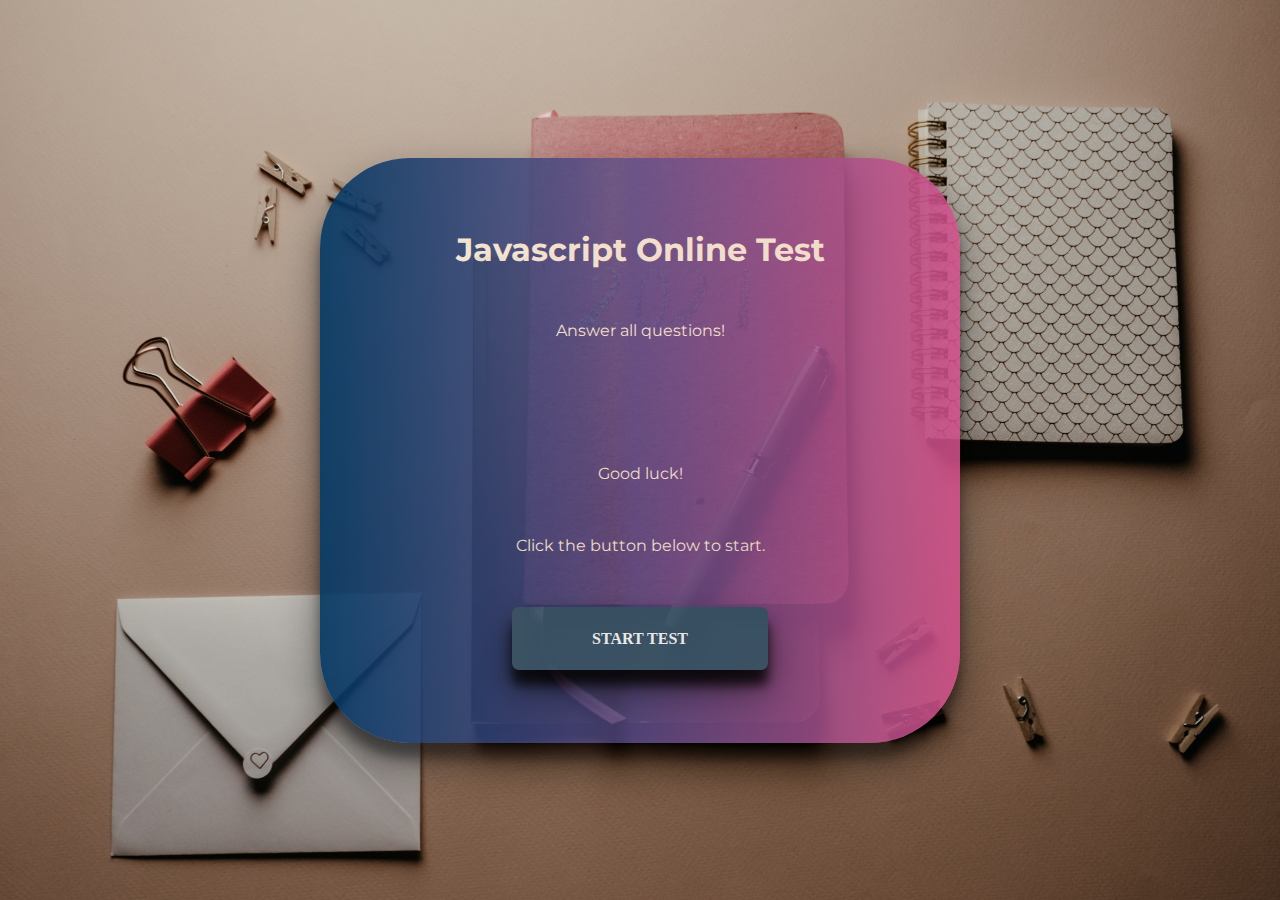
<file: index.html>
<!DOCTYPE html>
<html lang="en">
<head>
    <meta charset="UTF-8">
    <meta http-equiv="X-UA-Compatible" content="IE=edge">
    <meta name="viewport" content="width=device-width, initial-scale=1.0">
    <link rel="stylesheet" href="./css/style.css">
    <title>QuickTest</title>
</head>

<body>
    
    <div class="welcome">        
        <h1>Javascript Online Test</h1>
        <p>Answer all questions!</p><br>
        <p>Good luck!</p> 
        <p>Click the button below to start.</p>
        <a href="./pages/quiz.html"><button>START TEST </button></a>
    </div>



</body>

</html>
</file>
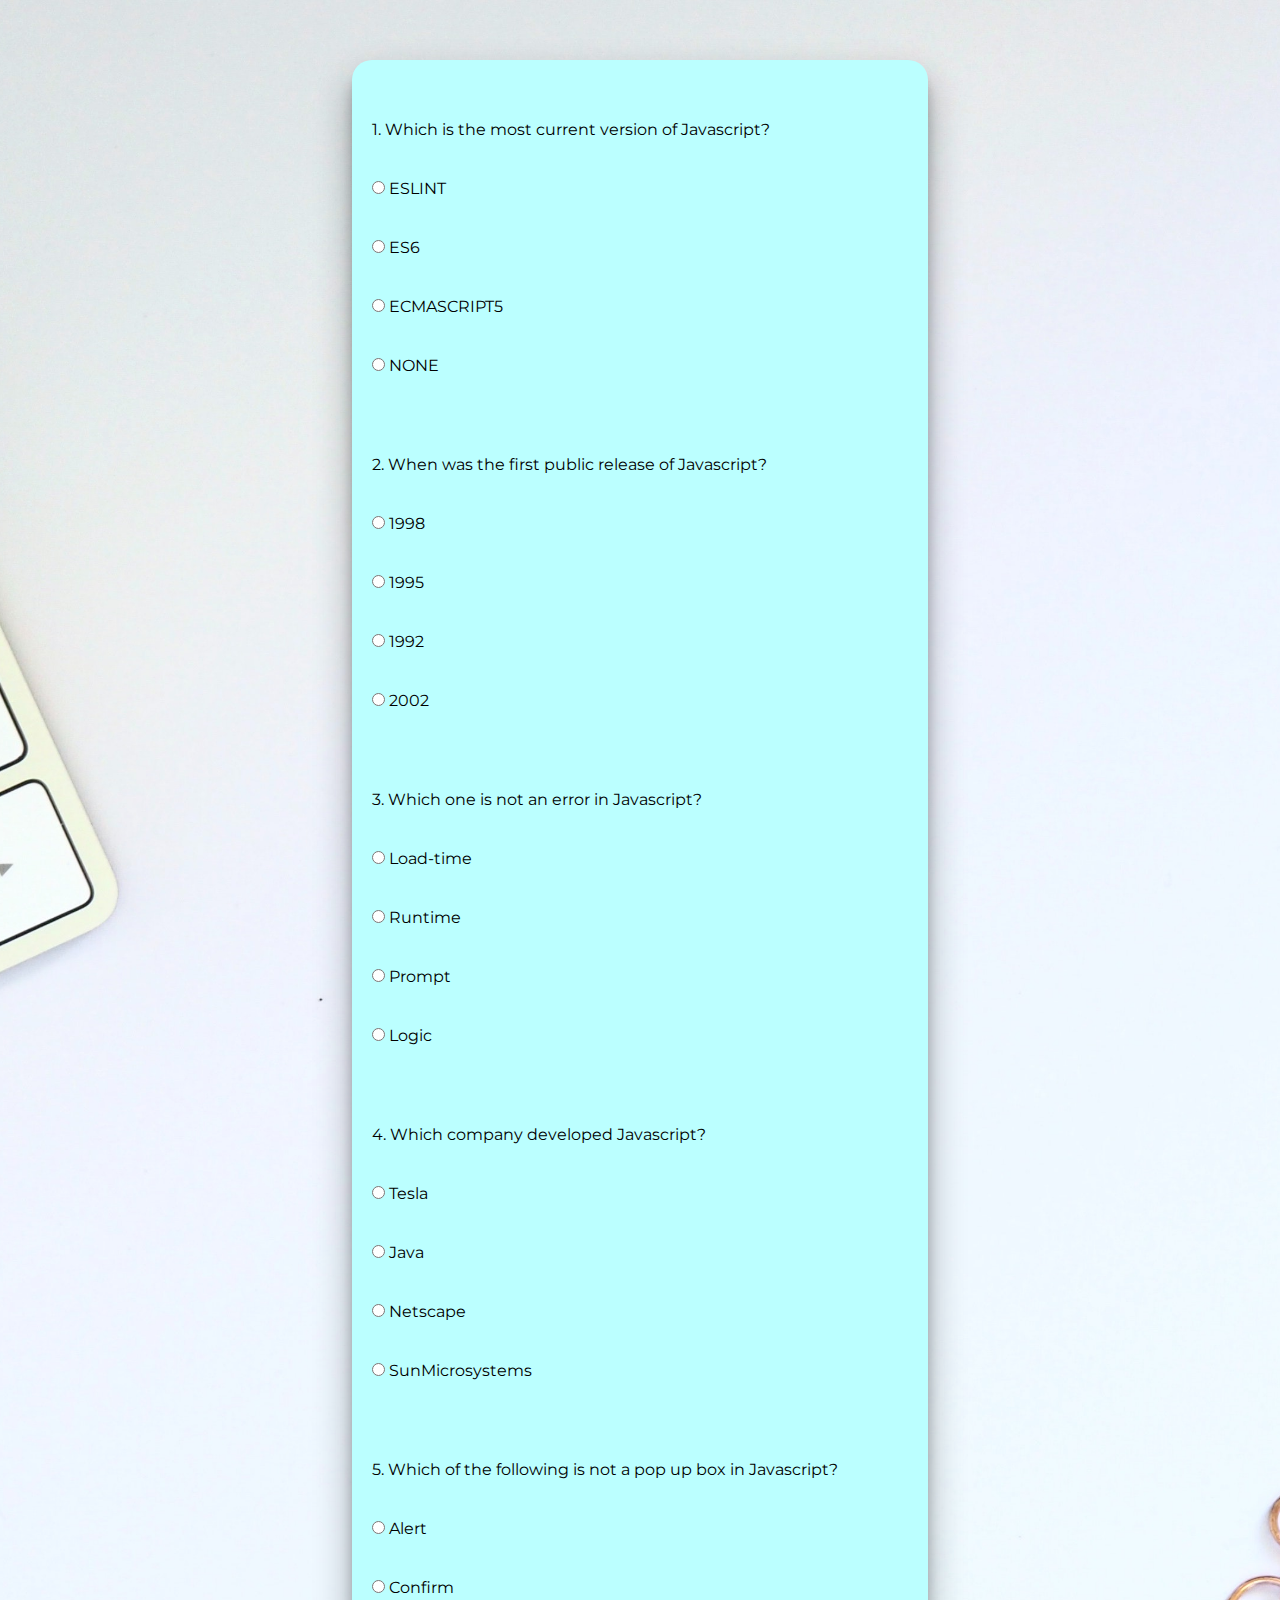
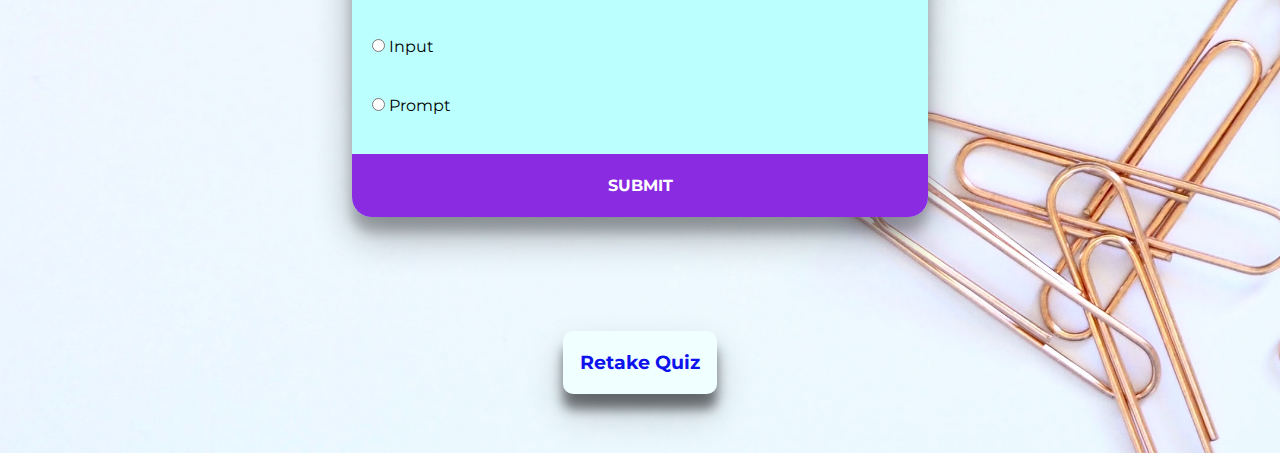
<file: pages/quiz.html>
<!DOCTYPE html>
<html lang="en">
<head>
    <meta charset="UTF-8">
    <meta http-equiv="X-UA-Compatible" content="IE=edge">
    <meta name="viewport" content="width=device-width, initial-scale=1.0">
    <link rel="stylesheet" href="../css/quiz.css" type="text/css">
    <title>Quiz Page</title>
</head>
<body>
    
    <div class="testing">
   
    <form name="test" id="test">
        <div class="test1">
            <p>1. Which is the most current version of Javascript?</p>
            <p><input type="radio" name="quiz1" value="ESLINT"> ESLINT</p>
            <p><input type="radio" name="quiz1" value="ES6"> ES6</p>
            <p><input type="radio" name="quiz1" value="ECMASCRIPT5"> ECMASCRIPT5</p>
            <p><input type="radio" name="quiz1" value="NONE"> NONE</p>
        </div>

        <div class="test1">
            <p>2. When was the first public release of Javascript?</p>
            <p><input type="radio" name="quiz2" value="1998"> 1998</p>
            <p><input type="radio" name="quiz2" value="1995"> 1995</p>
            <p><input type="radio" name="quiz2" value="1992"> 1992</p>
            <p><input type="radio" name="quiz2" value="2002"> 2002</p>
        </div>

        <div class="test1">
            <p>3. Which one is not an error in Javascript?</p>
            <p><input type="radio" name="quiz3" value="Load-time"> Load-time</p>
            <p><input type="radio" name="quiz3" value="Runtime"> Runtime</p>
            <p><input type="radio" name="quiz3" value="Prompt"> Prompt</p>
            <p><input type="radio" name="quiz3" value="Logic"> Logic</p>
        </div>

        <div class="test1">
            <p>4. Which company developed Javascript?</p>
            <p><input type="radio" name="quiz4" value="Tesla"> Tesla</p>
            <p><input type="radio" name="quiz4" value="Java"> Java</p>
            <p><input type="radio" name="quiz4" value="Netscape"> Netscape</p>
            <p><input type="radio" name="quiz4" value="SunMicrosystems"> SunMicrosystems</p>
        </div>

        <div class="test1">
            <p>5. Which of the following is not a pop up box in Javascript?</p>
            <p><input type="radio" name="quiz5" value="Alert"> Alert</p>
            <p><input type="radio" name="quiz5" value="Confirm"> Confirm</p>
            <p><input type="radio" name="quiz5" value="Input"> Input</p>
            <p><input type="radio" name="quiz5" value="Prompt"> Prompt</p><br>
        </div>

        <div id="btn">
           <input type="button" name="" value="SUBMIT" onclick="done()"><br>
        </div>
    </form>
    
    <script type="text/javascript" src="../js/script.js"></script>
</div>
<div class="footer">
    <br><p id="score"></p>
    <br><p id="feed"> </p><br>
    <br><p id="comment"></p><br><br>
</div>
    <h3 class="backbtn"><a href="../index.html">Retake Quiz</a> </h3><br>
</body>
</html>
</file>
<file: css/style.css>
@import url('https://fonts.googleapis.com/css2?family=Montserrat:wght@500;600&family=Playfair+Display:ital,wght@0,500;1,500&display=swap');
* {
    box-sizing: border-box;
    margin: 0;
    padding: 0;
    font-family: 'Montserrat';
}

body {
    display: flex;
    align-items: center;
    justify-content: center;
    background: url(../images/pexels-polina-kovaleva-5717478.jpg);
    opacity: 0.9;
    background-repeat: no-repeat;
    background-position: top center;
    background-size: cover;
    overflow: hidden;
    height: 100vh;
}

.welcome {
    display: flex;
    flex-direction: column;
    align-items: center;
    justify-content: space-evenly;
    padding: 20px;
    margin: 10px;
    height: 65vh;
    width: 50vw;
    border-radius: 10vh;
    background: rgb(2,55,99);
    background: linear-gradient(90deg, rgba(2,55,99,1) 0%, rgba(77,74,131,0.9248074229691877) 40%, rgba(88,77,136,0.8239670868347339) 46%, rgba(94,78,138,0.9416141456582633) 49%, rgba(210,80,138,0.969625350140056) 100%);
    color: antiquewhite;
    box-shadow: rgba(0, 0, 0, 0.5) 0px 19px 38px, rgba(0, 0, 0, 0.43) 0px 15px 12px;
}

.welcome button {
    box-shadow: rgba(0, 0, 0, 0.5) 0px 19px 38px, rgba(0, 0, 0, 0.8) 0px 15px 12px;
    background-color: rgb(62, 88, 109);
    border: none;
    width: 20vw;
    height: 7vh;
    border-radius: 7px;
    text-decoration: none;
    color: white;
    font-size: medium;
    font-family: 'Poppins';
    cursor: pointer;
    font-weight: bold;
}

.welcome button:hover{
    background-color: rgba(210,80,138,0.969625350140056);

}
</file>
<file: css/quiz.css>
@import url('https://fonts.googleapis.com/css2?family=Montserrat:wght@500;600&family=Playfair+Display:ital,wght@0,500;1,500&display=swap');
* {
    box-sizing: border-box;
    margin: 0;
    padding: 0;
    font-family: 'Montserrat';
   
}

body {
    display: flex;
    flex-direction: column;
    align-items: center;
    justify-content: space-evenly;
    padding: 20px;
    border-radius: 10vh;
    margin: 20px;
    background-color: hsl(271, 76%, 53%, 0.2);
    background-image: url(../images/pexels-jess-bailey-designs-1097930.jpg);
    background-repeat: no-repeat;
    background-position: top center;
    background-size: cover;

}

.testing {
    display: flex;
    flex-direction: column;
    margin-top: 20px;
    justify-content: space-around;
    width: 45vw;
    background-color: rgb(187, 255, 255);
    border-radius: 20px;
    box-shadow: rgba(0, 0, 0, 0.3) 0px 19px 38px, rgba(0, 0, 0, 0.22) 0px 15px 12px;    
    
}
.test1 {
    display: flex;
    flex-direction: column;
    margin-top: 40px;
    justify-content: space-around;

}
.test1 p {
    padding: 10px;
    margin: 10px;
    font-family: 'Montserrat';
}
#btn input {
    border: none;
    background-color: blueviolet;
    color: antiquewhite;
    width: 45vw;
    height: 7vh;
    border-bottom-right-radius: 20px;
    border-bottom-left-radius: 20px;
    color: white;
    font-size: medium;
    font-family: 'Montserrat';
    cursor: pointer;
    font-weight: bold;
}
#btn input:hover {
    background-color: rgba(17, 0, 255, 0.97);
}
.backbtn {
    background-color: azure;
    width: 12vw;
    height: 7vh;
    color: black;
    display: flex;
    text-decoration: none;
    border-radius: 10px;
    text-decoration: none;
    color: rgb(14, 10, 250);
    align-items: center;
    justify-content: center;
    box-shadow: rgba(0, 0, 0, 0.2) 0px 19px 38px, rgba(0, 0, 0, 0.5) 0px 15px 12px;
}
.backbtn a:hover {
    background-color: rgba(95, 253, 4, 0.97);
    color: black;
}
.backbtn:hover {
    background-color: rgba(95, 253, 4, 0.97);
    color: black;
}
.backbtn a {
    text-decoration: none;
    color: rgb(14, 18, 236);
    align-items: center;
    justify-content: center;
}
.footer {
    text-align: center;
    
}
.footer p{
    font-family: 'Montserrat';
    font-size: 20px;
    font-weight: 700;

}
</file>
